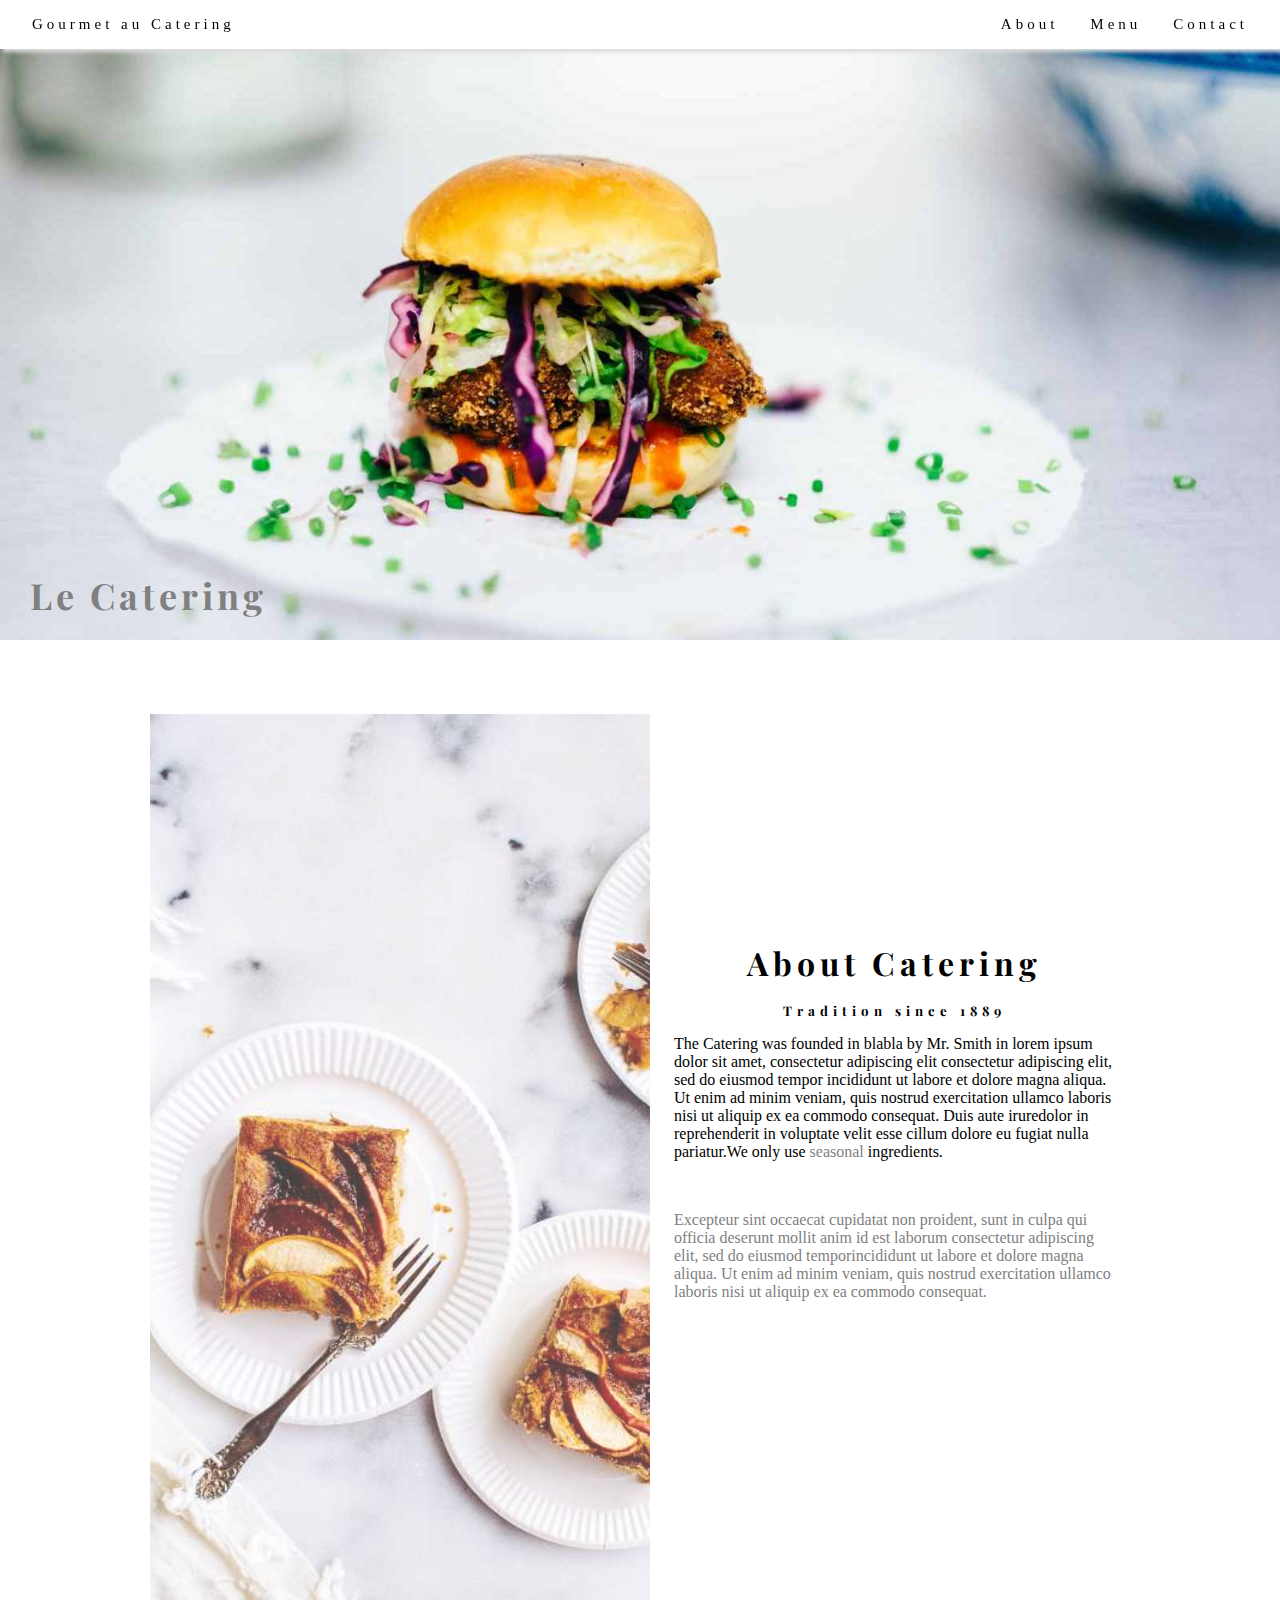
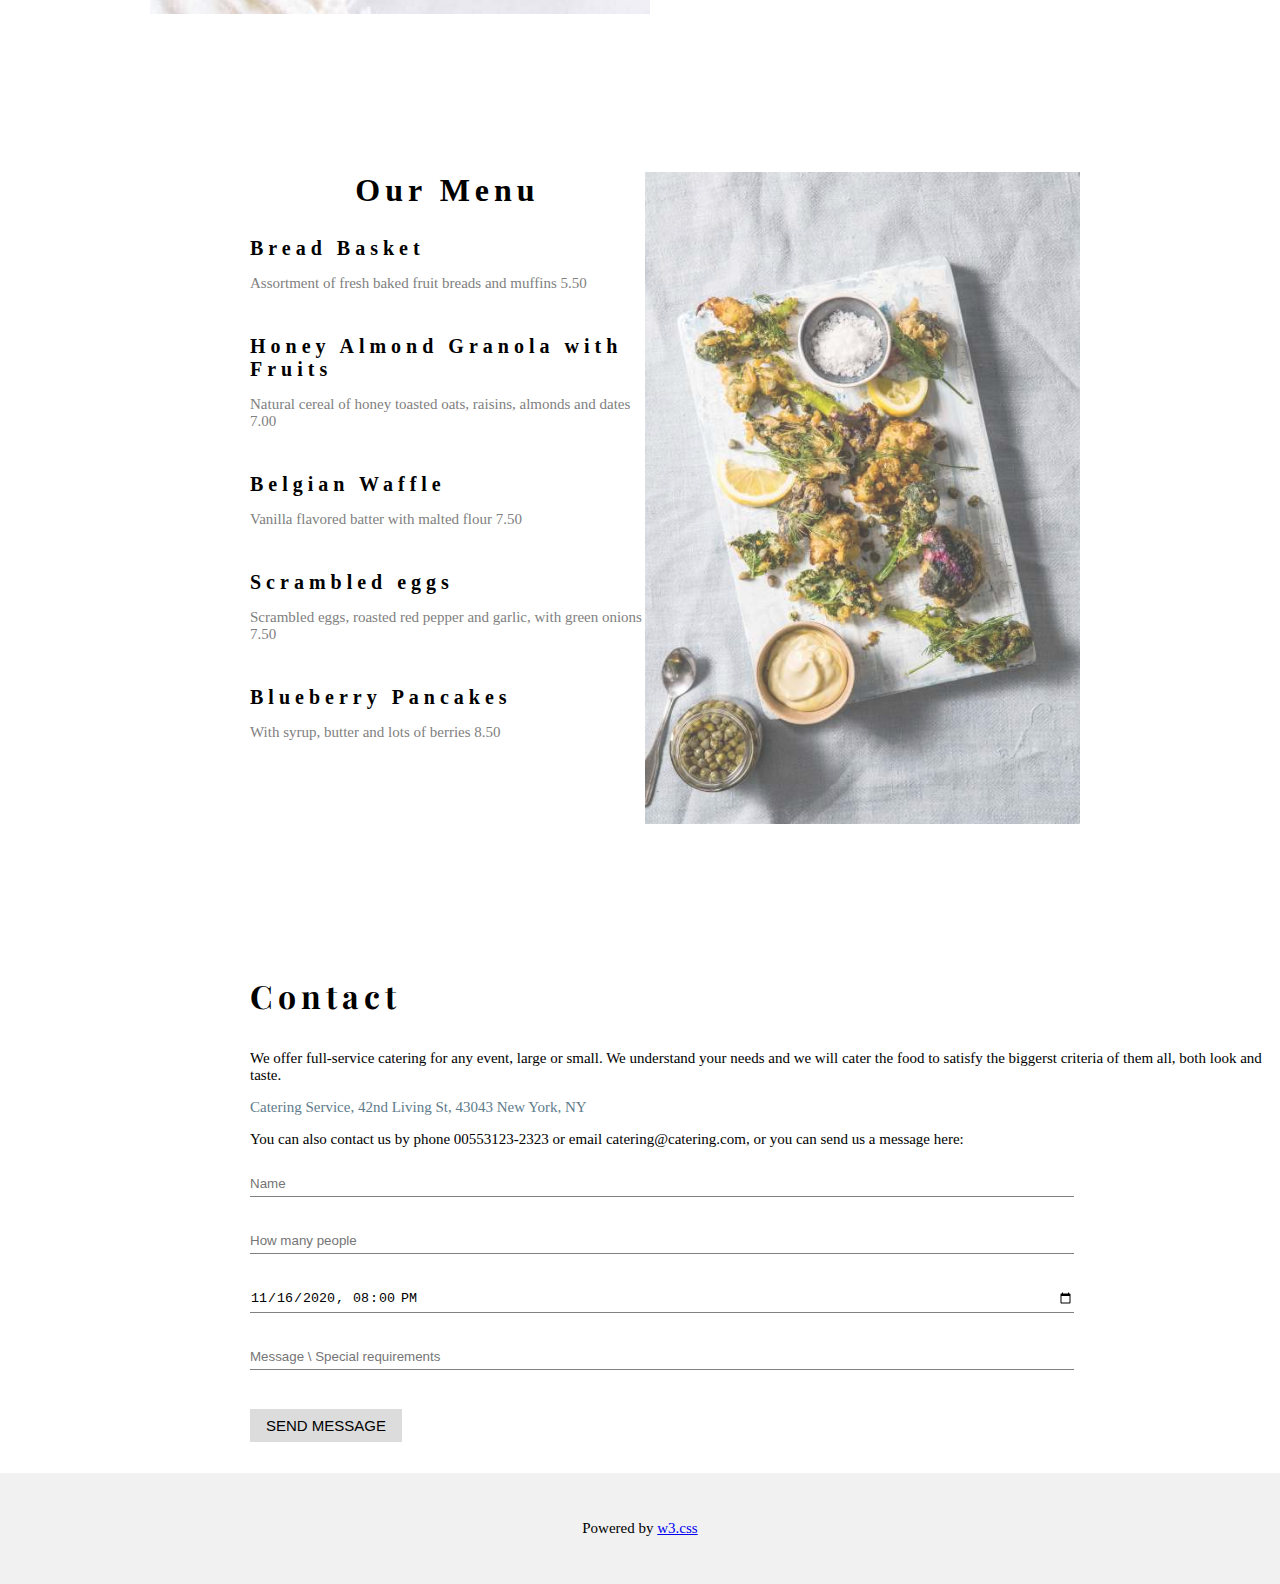
<file: Task-1/index.html>
<!DOCTYPE html>
<html lang="en">
  <head>
    <meta charset="UTF-8" />
    <meta http-equiv="X-UA-Compatible" content="IE=edge" />
    <meta name="viewport" content="width=device-width, initial-scale=1.0" />
    <title>Document</title>
    <link rel="stylesheet" href="style.css" />
    <link rel="preconnect" href="https://fonts.googleapis.com">
    <link rel="preconnect" href="https://fonts.gstatic.com" crossorigin>
    <link href="https://fonts.googleapis.com/css2?family=Lato:wght@400;700&family=Montserrat:wght@400;700&family=Open+Sans:ital@1&family=Playfair+Display:ital,wght@1,400;1,700&display=swap" rel="stylesheet">
  </head>
  <body>
    <nav>
      <ul class="nav-list">
        <li class="nav-item">
          <a href="#home">Gourmet au Catering</a>
        </li>
        <li class="nav-item">
          <a href="#about">About</a>
        </li>
        <li class="nav-item">
          <a href="#menu">Menu</a>
        </li>
        <li class="nav-item">
          <a href="#contact">Contact</a>
        </li>
      </ul>
    </nav>
    <header id="home">
      <div class="position">
      <img class="image-1" src="img/hamburger.jpg" width="1600" height="800" />
        <h1 class="le-catering">Le Catering</h1>
      </div>
    </header>

    <div id="about" class="section-container">
      <div class="left">
        <img src="img/tablesetting2.jpg" class="image-2" width="500" height="650"  />
      </div>
      <div class="right">
        <div class="content-container">
          <h1 class="center">About Catering</h5><br>
          <h5 class="center">Tradition since 1889</h3>
          <p class="large">
            The Catering was founded in blabla by Mr. Smith in lorem ipsum dolor
            sit amet, consectetur adipiscing elit consectetur adipiscing elit,
            sed do eiusmod tempor incididunt ut labore et dolore magna aliqua.
            Ut enim ad minim veniam, quis nostrud exercitation ullamco laboris
            nisi ut aliquip ex ea commodo consequat. Duis aute iruredolor in
            reprehenderit in voluptate velit esse cillum dolore eu fugiat nulla
            pariatur.We only use <span class="gray-text">seasonal</span> ingredients.
          </p><br>
          <p class="gray-text">
            Excepteur sint occaecat cupidatat non proident, sunt in culpa qui
            officia deserunt mollit anim id est laborum consectetur adipiscing
            elit, sed do eiusmod temporincididunt ut labore et dolore magna
            aliqua. Ut enim ad minim veniam, quis nostrud exercitation ullamco
            laboris nisi ut aliquip ex ea commodo consequat.
          </p>
        </div>
      </div>
    </div>
    
    <div id="menu" class="foods"><br>
      <img class="saga-al" src="img/tablesetting (1).jpg" width="435" height="652">
      <h1 class="our-menu" >Our Menu</h1><br>
      <h4>Bread Basket</h4>
      <p class="gray-text">Assortment of fresh baked fruit breads and muffins 5.50</p><br>
      <h4>Honey Almond Granola with Fruits</h4>
      <p class="gray-text">Natural cereal of honey toasted oats, raisins, almonds and dates 7.00</p><br>
      <h4>Belgian Waffle</h4>
      <p class="gray-text">Vanilla flavored batter with malted flour 7.50</p><br>
      <h4>Scrambled eggs</h4>
      <p class="gray-text">Scrambled eggs, roasted red pepper and garlic, with green onions 7.50</p><br>
      <h4>Blueberry Pancakes</h4>
      <p class="gray-text">With syrup, butter and lots of berries 8.50</p><br>
      
      <div id="contact" class="contact-menu">
        <h1>Contact</h1><br>
        <p>We offer full-service catering for any event, large or small. We understand your needs and we will cater the food to satisfy the biggerst criteria of them all, both look and taste.</p>
        <p class="contact-adress"><span class="grey-text">Catering Service, 42nd Living St, 43043 New York, NY</span></p>
        <p>You can also contact us by phone 00553123-2323 or email catering@catering.com, or you can send us a message here:</p>
        <form>
          <p><input class="form" type="text" placeholder="Name" required name="Name"></p>
          <p><input class="form" type="number" placeholder="How many people" required name="People"></p>
          <p><input class="form" type="datetime-local" placeholder="Date and time" required name="date" value="2020-11-16T20:00"></p>
          <p><input class="form" type="text" placeholder="Message \ Special requirements" required name="Message"></p>
          <p><button class="buton" type="submit">SEND MESSAGE</button></p>
        </form>
      </div>
    </div>
    <div>
    <footer class="footer">
      <p> Powered by <a href="#">w3.css</a></p>
    </footer>
  </div>

  </body>
</html>
</file>
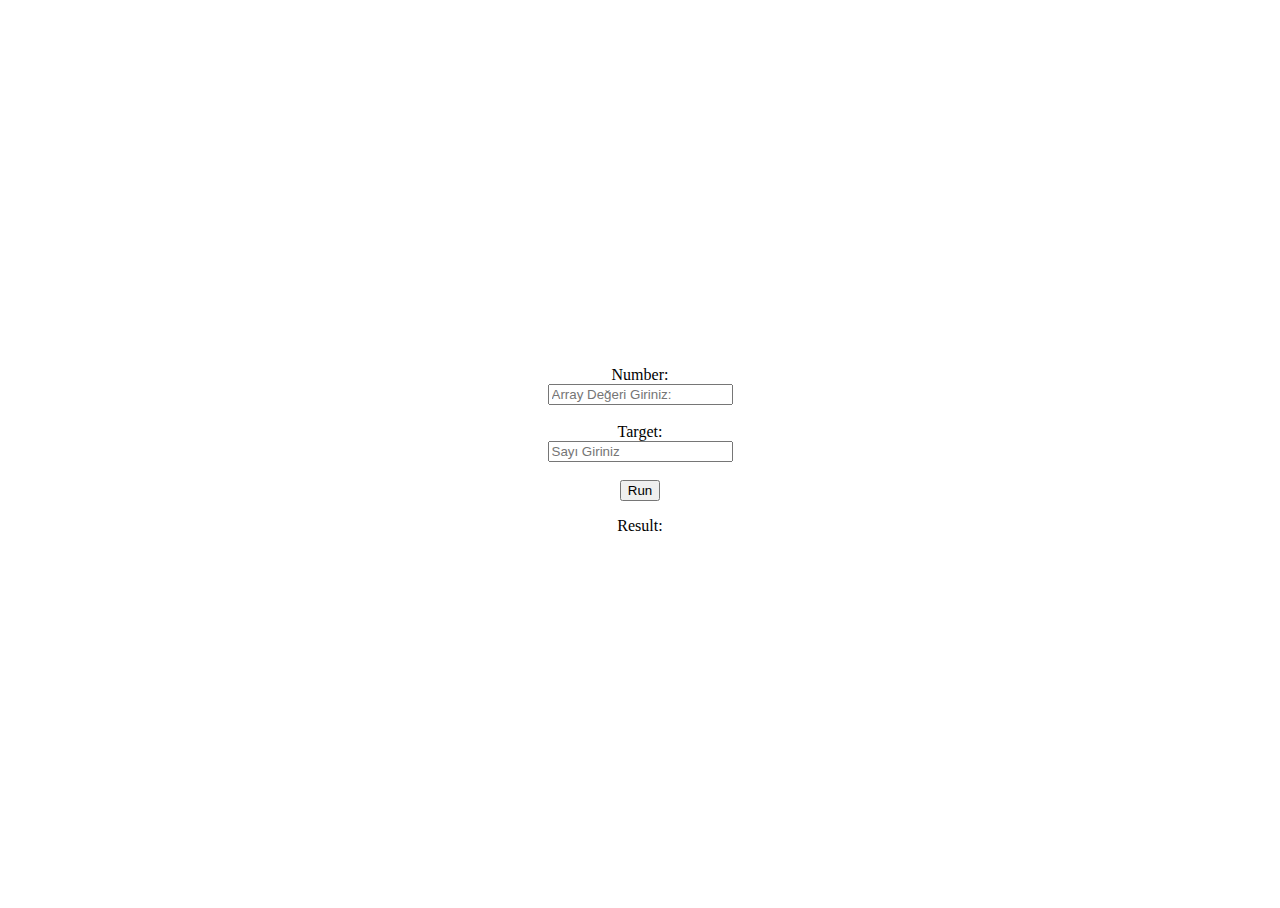
<file: Task-3/index.html>
<!DOCTYPE html>
<html lang="en">
  <head>
    <meta charset="UTF-8" />
    <meta http-equiv="X-UA-Compatible" content="IE=edge" />
    <meta name="viewport" content="width=device-width, initial-scale=1.0" />
    <title>Document</title>
    <link rel="stylesheet" href="style.css" />
  </head>
  <body>
    <form id="form">
      Number:
      <input
        type="textbox"
        id="number"
        placeholder="Array Değeri Giriniz:"
      /><br />
      Target: <input type="number" id="target" placeholder="Sayı Giriniz" />
      <br />
      <button type="button" class="button" onclick="twoSum()">Run</button>
      <p id="result">Result:</p>
    </form>
    <script>
      function twoSum() {
        const numbers = document.getElementById("number").value;
        const targetValue = document.getElementById("target").value;
        const results = document.getElementById("result").value;
        let numberArray = numbers.split(",");
        {
          for (let i = 0; i < numberArray.length; i++) {
            for (let j = i + 1; j < numberArray.length; j++) {
              if (
                parseInt(numberArray[i], 10) + parseInt(numberArray[j], 10) ===
                parseInt(targetValue, 10)
              ) {
                document.getElementById("result").innerText =
                  "Result: " + i + "," + j;
              }
              if (
                parseInt(numberArray[i], 10) + parseInt(numberArray[j], 10) !==
                parseInt(targetValue, 10)
              ) {
                alert("Girilen değerler doğru değil");
              }
            }
          }
        }
      }
    </script>
  </body>
</html>
</file>
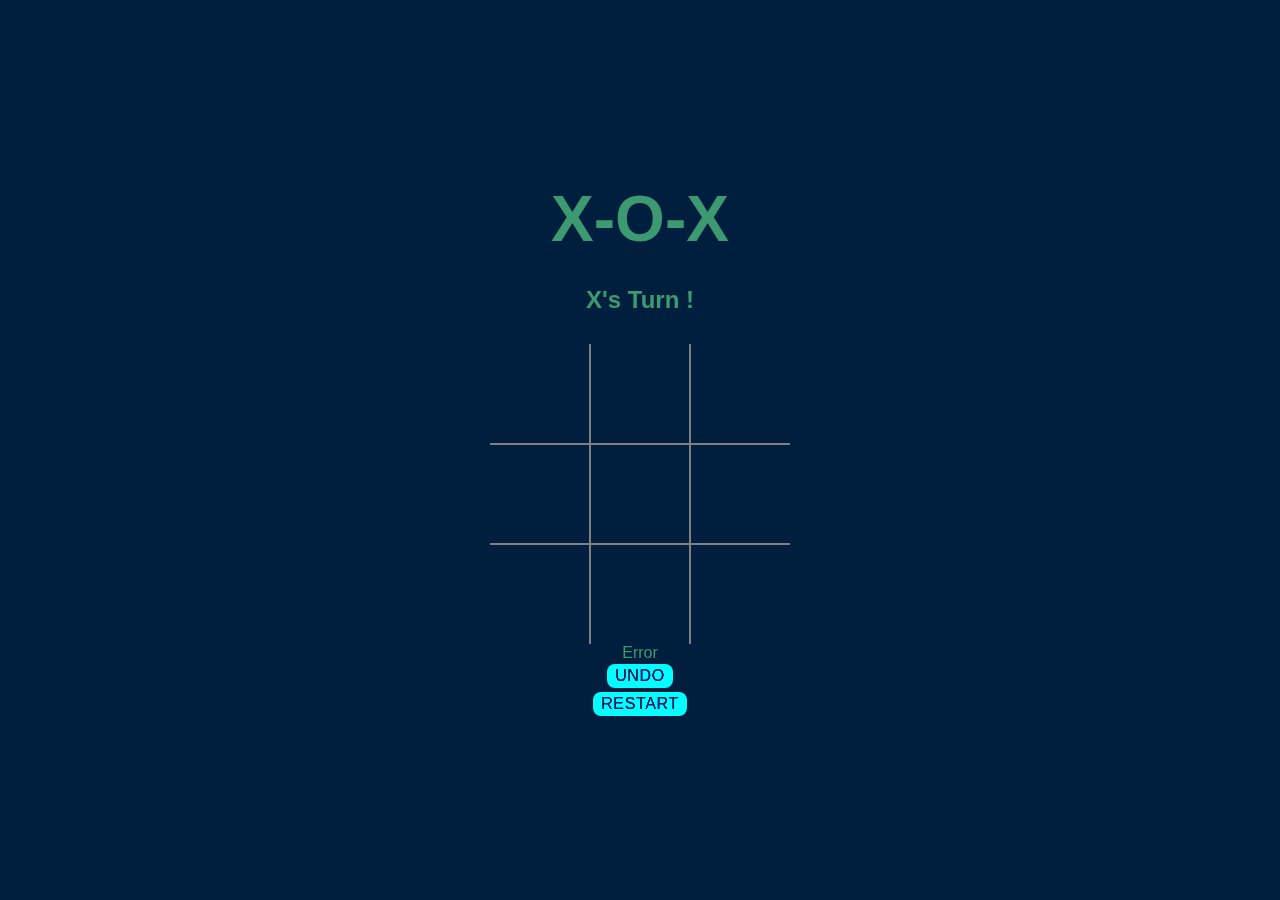
<file: Task-4 XOX/index.html>
<!DOCTYPE html>
<html lang="en">
  <head>
    <meta charset="UTF-8" />
    <meta http-equiv="X-UA-Compatible" content="IE=edge" />
    <meta name="viewport" content="width=device-width, initial-scale=1.0" />
    <title>X-O-X Basic</title>
    <link rel="stylesheet" href="style.css" />
  </head>
  <body>
    <h1>X-O-X</h1>
    <h2 id="player"></h2>
      <div id="board" class="container">
        <div class="block 0"></div>
        <div class="block 1"></div>
        <div class="block 2"></div>
        <div class="block 3"></div>
        <div class="block 4"></div>
        <div class="block 5"></div>
        <div class="block 6"></div>
        <div class="block 7"></div>
        <div class="block 8"></div>
      </div>
    </div>
  </div>
    <p id="error">Error</p>
    <button id="button" onclick="undoButton()">Undo</button>
    <button id="restartButton">Restart</button>
    <script src="script.js"></script>
  </body>
</html>
</file>
<file: Task-1/style.css>
@media screen and (min-width: 450px) {
  .image-1 {
    width: 100%;
    height: 100%;
  }
 
  html {
    scroll-behavior: smooth;
  }
  /*NAVBAR*/
  .nav-list {
    background: white;
    box-shadow: 0px 0px 10px var(--clr-gray200);
    margin: 0;
    padding: 16px 0;
    border-radius: var(--radius);
    display: flex;
    justify-content: flex-end;
    align-items: center;
    position: fixed;
    top: 0px;
    left: 0px;
    right: 0px;
    box-shadow: 3px 3px 4px gainsboro;
    letter-spacing: 4px;
    font-family: "Times New Roman", Times, Georgia, serif;
    font-size: 15px;
    z-index: 1;
  }
  * {
    padding: 0;
    margin: 0;
  }
  h1,
  h2,
  h3,
  h4,
  h5,
  h6 {
    font-family: "Playfair Display";
    letter-spacing: 5px;
  }
  .nav-item {
    list-style: none;
    margin-right: 32px;
  }
  
  .nav-item a {
    text-decoration: none;
    color: black;
  }
  
  .nav-item:first-child {
    margin-right: auto;
    margin-left: 32px;
  }
  a:hover {
    background: gray;
    opacity: 0.9;
  }
  
  /*HEADER*/
  .le-catering {
    position: absolute;
    bottom: 15px;
    left: 30px;
    color: gray;
    letter-spacing: 4px;
    font-size: 36px;
    font-family: Playfair Display;
    margin: 10px 0px;
  }
  @media screen and (min-width: 450px) {
    .image-1 {
      width: 100%;
      height: 100%;
    }
    .position{
      position: relative;
    }
   
  
  /*BODY*/
  
  .section-container {
    min-height: 100vh;
    width: 100%;
    display: flex;
    align-items: center;
    justify-content: center;
  }
  .image-2 {
    padding-top: 70px;
    padding-left: 150px;
    width: 50wh;
    height: 100vh;
    display: block;
    object-fit: cover;
    object-position: center;
  }
  
  .center {
    text-align: center;
  }
  
  p {
    display: block;
    margin-block-start: 1em;
    margin-block-end: 1em;
    margin-inline-start: 0px;
    margin-inline-end: 0px;
  }
  .content-container {
    padding: 12px 24px;
    float: left;
    width: 70%;
  }
  .image-2 {
    filter: opacity(75%);
  }
  .gray-text {
    color: gray;
  }
  
  /*OUR MENU*/
  .foods {
    padding-top: 330px;
    padding-left: 250px;
    font-size: 16-px;
  }
  .saga-al {
    float: right;
    padding-right: 200px;
    filter: opacity(75%);
  }
  #menu {
    padding-top: 140px;
  }
  .our-menu {
    text-align: center;
    font-family: "Times New Roman", Times, serif;
  }
  .foods.our-menu {
    font-size: 36px;
  }
  .foods h4 {
    font-size: 20px;
    margin: 10px 0px;
    font-family: "Times New Roman", Times, serif;
  }
  .foods p {
    font-size: 15px;
  }
  
  /*CONTACT*/
  .contact-menu {
    padding-top: 200px;
    font-family: Georgia, "Times New Roman", Times, serif;
  }
  .form {
    border: none;
    line-height: 25px;
    border-bottom: 1px solid gray;
    width: 80%;
    padding: 16x 20px;
    margin: 8px 0;
    box-sizing: border-box;
  }
  .buton {
    background-color: gainsboro;
    border: none;
    font-size: 15px;
    color: black;
    padding: 8px 16px;
    margin: 16px 0px;
    cursor: pointer;
  }
  .grey-text {
    color: #607b8b;
  }
  /*FOOTER*/
  .footer {
    background-color: #f1f1f1;
    padding: 32px 0px;
    color: black;
    font-size: 15px;
    text-align: center;
  }
</file>
<file: Task-3/style.css>
html,
body {
  height: 100%;
}

#form {
  height: 100%;
  display: flex;
  flex-direction: column;
  justify-content: center;
  align-items: center;
}
</file>
<file: Task-4 XOX/style.css>
* {
  margin: 0;
  padding: 0;
  box-sizing: border-box;
}
body {
  background-color: #001f3f;
  color: #3d9970;
  font-family: "Franklin Gothic Medium", "Arial Narrow", Arial, sans-serif;
  display: flex;
  flex-direction: column;
  align-items: center;
  justify-content: center;
  height: 100vh;
  width: 100%;
}
h1 {
  font-size: 64px;
}
h1,
h2 {
  margin-bottom: 30px;
}
.container {
  width: 300px;
  height: 300px;
  display: grid;
  grid-template-columns: repeat(3, 1fr);
  grid-template-rows: repeat(3, 1fr);
}
.block {
  display: flex;
  align-items: center;
  justify-content: center;
  width: 100%;
  height: 100%;
  border: 1px solid gray;
  background: #001f3f;
  user-select: none;
}
.block:hover {
  border: 1px solid black;
}
.block:first-child,
.block:nth-child(2),
.block:nth-child(3) {
  border-top: 0;
}
.block:last-child,
.block:nth-child(8),
.block:nth-child(7) {
  border-bottom: 0;
}
.block:nth-child(3n + 1) {
  border-left: 0;
}
.block:nth-child(3n + 3) {
  border-right: 0;
}

button {
  display: block;
  position: relative;
  margin: 0.1em 0;
  padding: 0.2em 0.5em;
  cursor: pointer;

  background: #ffffff;
  border: none;
  border-radius: 0.5em;

  text-transform: uppercase;
  font-size: 1em;
  font-family: "Work Sans", sans-serif;
  font-weight: 500;
  letter-spacing: 0.04em;

  mix-blend-mode: color-dodge;
  perspective: 500px;
  transform-style: preserve-3d;
}
button:hover {
  background-color: #3d9970;
}
.hide {
  display: none;
}
</file>
